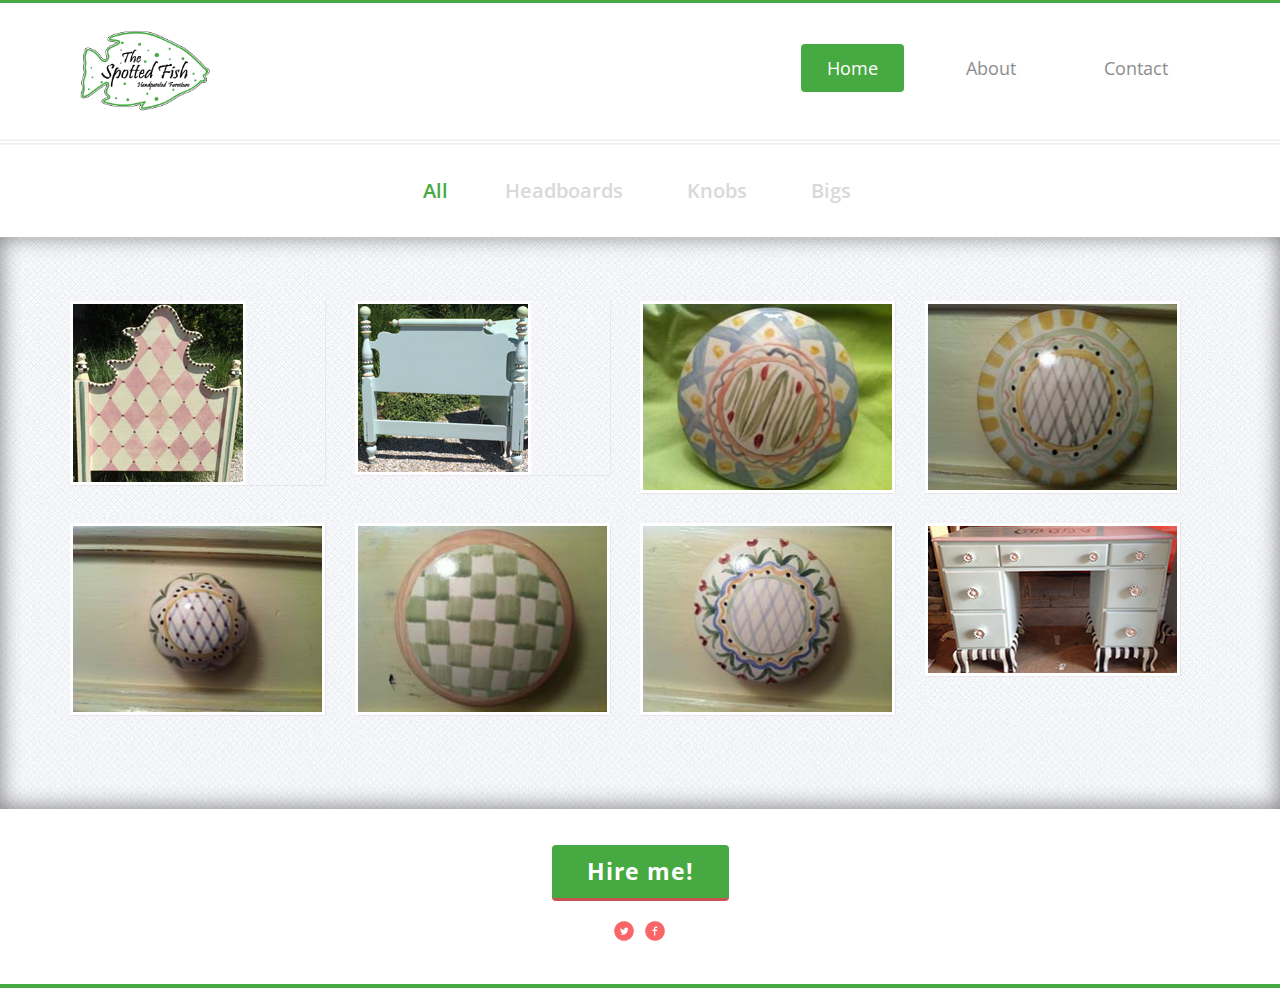
<file: index.html>
<!DOCTYPE html>
<html>
<head>
<title>The Spotted Fish</title>
<!--bootstarp-css-->
<link href="css/bootstrap.css" rel="stylesheet" type="text/css" media="all" />
<!--/bootstarp-css -->
<!--css-->
<link rel="stylesheet" href="css/style.css" type="text/css" media="all" />
<!--/css-->
<!--fonts-->
<link href='http://fonts.googleapis.com/css?family=Open+Sans:300italic,400italic,600italic,700italic,400,600,300,700' rel='stylesheet' type='text/css'>
<!--fonts-->
<!--js-->
<script src="js/jquery.min.js"></script>
<!--/js-->
<!-- animated-css -->
		<link href="css/animate.css" rel="stylesheet" type="text/css" media="all">
		<script src="js/wow.min.js"></script>
		<script>
		 new WOW().init();
		</script>
<!-- animated-css -->
</head>
<body>
<!--header-->
<div class="header">
	<div class="header-top">
		<div class="container">
			<div class="logo">
				<a href="index.html"><img src="images/spotted_fish_logo.png" class="img-responsive" alt=""/></a>
			</div>
				<div class="header-right">
					<div class="menu">
					<span class="menu"> </span>
						<ul class="navigation">
						<li><a href="index.html" class="active">Home</a></li>
						  <li><a href="about.html">About</a></li>
						  <li><a href="contact.html">Contact</a></li>
						</ul>
						<div class="clearfix"> </div>
											<!--script-nav -->	
			<script>
					$("span.menu").click(function(){
						$("ul.navigation").slideToggle("slow" , function(){
						});
					});
      </script>
						<div class="clearfix"> </div>
					<!-- /script-nav -->

					</div>
				</div>
						<div class="clearfix"> </div>
		</div>
	</div>
</div>
	<div class="line">
		<a href="#"><img src="images/line.png" class="img-responsive" alt=""/></a>
		<div class="clearfix"> </div>
	</div>
	<div class="clearfix"> </div>
<!--/header-->
<!--portfolio-->
<ul id="filters">
					<li><span class="filter active wow bounceIn" data-wow-delay="0.4s" data-filter="app card knobs logo headboards bigs">All</span></li>
					<li><span class="filter wow bounceIn" data-wow-delay="0.4s" data-filter="headboards">Headboards</span></li>
					<li><span class="filter wow bounceIn" data-wow-delay="0.4s" data-filter="knobs">Knobs</span></li>
          <li><span class="filter wow bounceIn" data-wow-delay="0.4s" data-filter="bigs">Bigs</span></li>
				</ul>
<div class="portfolio">
  <div class="portfolio-info">
	<div class="container">
		
				<div id="portfoliolist">
					<div class="portfolio headboards mix_all" data-cat="headboards" style="display: inline-block; opacity: 1;">
						<div class="portfolio-wrapper wow bounceIn capt" data-wow-delay="0.4s">		
							<a href="single.html" class="b-link-stripe b-animate-go">
								 <img src="images/headboards/250/1lg.jpg" id="photo" /><div class="b-wrapper"><h2 class="b-animate b-from-left    b-delay03 ">Headboard</h2>
								  <p class="b-animate b-from-left    b-delay03 ">Click to view</p>
								</div>
							</a>
		                </div>
					</div>
					<div class="portfolio headboards mix_all" data-cat="headboards" style="display: inline-block; opacity: 1;">
						<div class="portfolio-wrapper wow bounceIn capt" data-wow-delay="0.4s">		
							<a href="single.html" class="b-link-stripe b-animate-go">
								 <img src="images/headboards/250/2lg.jpg" id="photo" alt="" /><div class="b-wrapper"><h2 class="b-animate b-from-left b-delay03 ">Headboard</h2>
								  <p class="b-animate b-from-left    b-delay03 ">Click to view</p>
								</div>
							</a>
		                </div>
					</div>
					<div class="portfolio knobs mix_all" data-cat="knobs" style="display: inline-block; opacity: 1;">
						<div class="portfolio-wrapper wow bounceIn capt" data-wow-delay="0.4s">		
							<a href="single.html" class="b-link-stripe b-animate-go">
								 <img src="images/knobs/250/knob1.jpg" alt="" /><div class="b-wrapper"><h2 class="b-animate b-from-left    b-delay03 ">Knob</h2>
								  <p class="b-animate b-from-left    b-delay03 ">Click to view</p>
								</div>
							</a>
		                </div>
					</div>
					<div class="portfolio knobs mix_all" data-cat="knobs" style="display: inline-block; opacity: 1;">
						<div class="portfolio-wrapper wow bounceIn capt" data-wow-delay="0.4s">		
							<a href="single.html" class="b-link-stripe b-animate-go">
								 <img src="images/knobs/250/knob2.jpg" alt="" /><div class="b-wrapper"><h2 class="b-animate b-from-left    b-delay03 ">Knob</h2>
								  <p class="b-animate b-from-left    b-delay03 ">Click to view</p>
								</div>
							</a>
		                </div>
					</div>
					<div class="portfolio knobs mix_all" data-cat="knobs" style="display: inline-block; opacity: 1;">
						<div class="portfolio-wrapper wow bounceIn capt" data-wow-delay="0.4s">		
							<a href="single.html" class="b-link-stripe b-animate-go">
								 <img src="images/knobs/250/knob3.jpg" alt="" /><div class="b-wrapper"><h2 class="b-animate b-from-left    b-delay03 ">Knob</h2>
								  <p class="b-animate b-from-left    b-delay03 ">Click to view</p>
								</div>
							</a>
		                </div>
					</div>
					<div class="portfolio knobs mix_all" data-cat="knobs" style="display: inline-block; opacity: 1;">
						<div class="portfolio-wrapper wow bounceIn capt" data-wow-delay="0.4s">		
							<a href="single.html" class="b-link-stripe b-animate-go">
								 <img src="images/knobs/250/knob4.jpg" alt="" /><div class="b-wrapper"><h2 class="b-animate b-from-left    b-delay03 ">Knob</h2>
								  <p class="b-animate b-from-left    b-delay03 ">Click to view</p>
								</div>
							</a>
		                </div>
					</div>
					<div class="portfolio knobs mix_all" data-cat="knobs" style="display: inline-block; opacity: 1;">
						<div class="portfolio-wrapper wow bounceIn capt" data-wow-delay="0.4s">		
							<a href="single.html" class="b-link-stripe b-animate-go">
								 <img src="images/knobs/250/knob5.jpg" alt="" /><div class="b-wrapper"><h2 class="b-animate b-from-left    b-delay03 ">Knob</h2>
								  <p class="b-animate b-from-left    b-delay03 ">Click to view</p>
								</div>
							</a>
		                </div>
					</div>
					<div class="portfolio bigs mix_all" data-cat="bigs" style="display: inline-block; opacity: 1;">
						<div class="portfolio-wrapper wow bounceIn capt" data-wow-delay="0.4s">		
							<a href="single.html" class="b-link-stripe b-animate-go">
								 <img src="images/bigs/250/dresser1.jpg" alt="" /><div class="b-wrapper"><h2 class="b-animate b-from-left    b-delay03 ">Dresser (Big)</h2>
								  <p class="b-animate b-from-left    b-delay03 ">Click to view</p>
								</div>
							</a>
		                </div>
					</div>
					
					<div class="clearfix"></div>	
				</div>
				<!-- Script for gallery Here -->
				<script type="text/javascript" src="js/jquery.mixitup.min.js"></script>
					<script type="text/javascript">
					$(function () {
						
						var filterList = {
						
							init: function () {
							
								// MixItUp plugin
								// http://mixitup.io
								$('#portfoliolist').mixitup({
									targetSelector: '.portfolio',
									filterSelector: '.filter',
									effects: ['fade'],
									easing: 'snap',
									// call the hover effect
									onMixEnd: filterList.hoverEffect()
								});				
							
							},
							
							hoverEffect: function () {
							
								// Simple parallax effect
								$('#portfoliolist .portfolio').hover(
									function () {
										$(this).find('.label').stop().animate({bottom: 0}, 200, 'easeOutQuad');
										$(this).find('img').stop().animate({top: -30}, 500, 'easeOutQuad');				
									},
									function () {
										$(this).find('.label').stop().animate({bottom: -40}, 200, 'easeInQuad');
										$(this).find('img').stop().animate({top: 0}, 300, 'easeOutQuad');								
									}		
								);				
							
							}
				
						};
						
						// Run the show!
						filterList.init();	
					});	
					</script>
				<!-- Gallery Script Ends -->
			<div class="clearfix"></div>
	</div>
	</div>
</div>	
<div class="footer">
	<div class="p-button">
			<a href="#" class="Donec btn-1 btn1-1b">Hire me!</a></br>
			<div class="sc-icons">
			</div>
			<div class="sc-icons-1">
			</div>
	</div>
	<div class="copy-rights">
					 <!--<p>Template by<a href="http://w3layouts.com/"> cbstodd and W3layouts.</a></p>-->
				</div>
</div>			
</body>
</html>
</file>
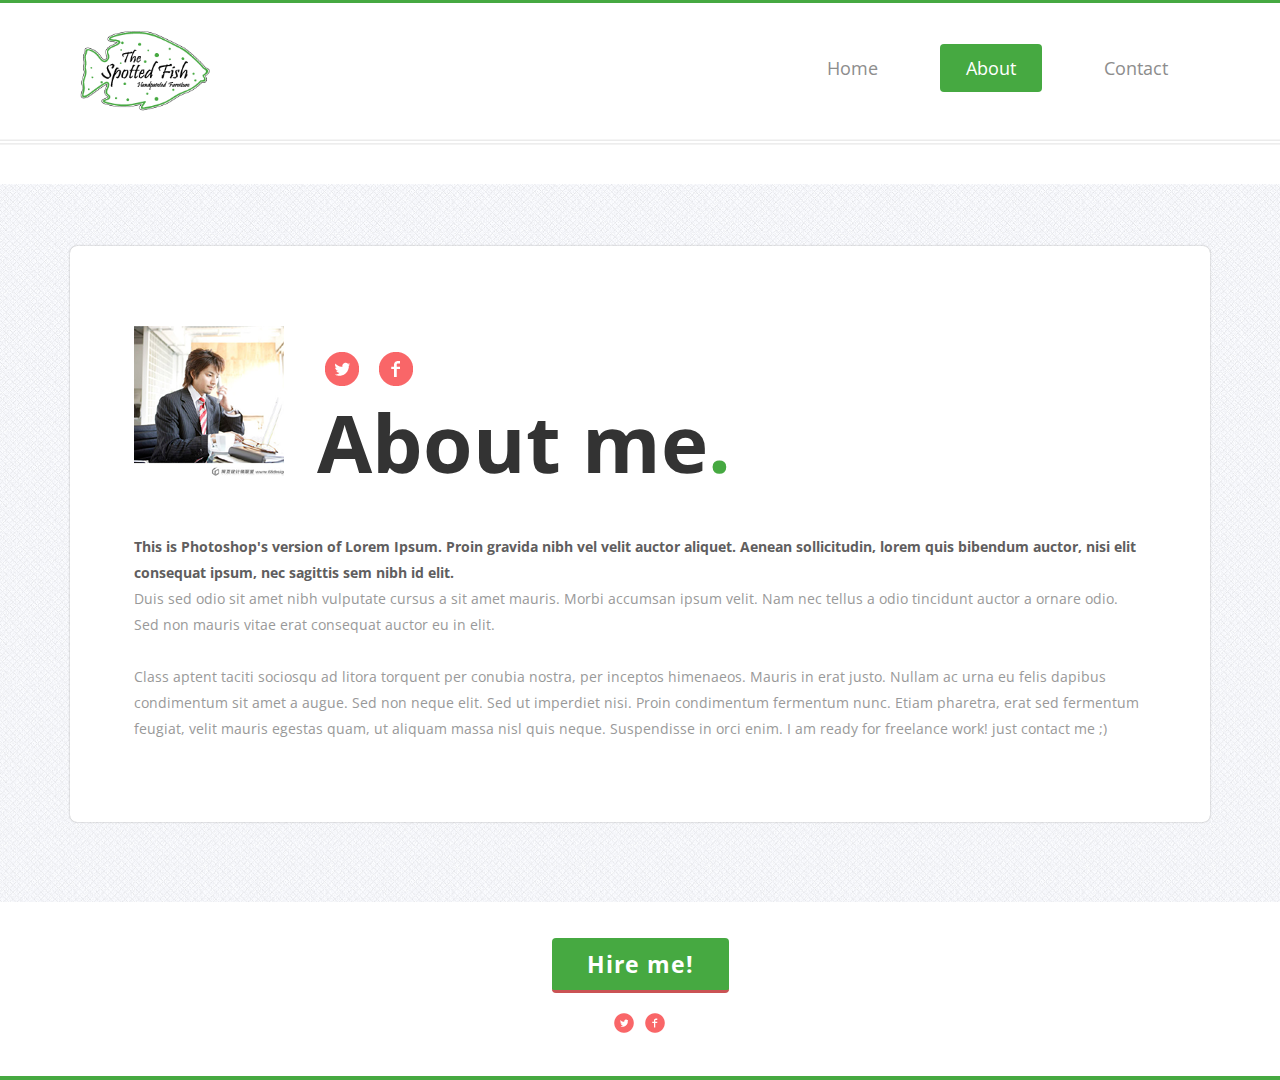
<file: about.html>
<!--A Design by W3layouts
Author: W3layout
Author URL: http://w3layouts.com
License: Creative Commons Attribution 3.0 Unported
License URL: http://creativecommons.org/licenses/by/3.0/
-->
<!DOCTYPE html>
<html>
<head>
<title>About ~ The Spotted Fish</title>
<!--bootstarp-css-->
<link href="css/bootstrap.css" rel="stylesheet" type="text/css" media="all" />
<!--/bootstarp-css -->
<!--css-->
<link rel="stylesheet" href="css/style.css" type="text/css" media="all" />
<!--/css-->
<!--fonts-->
<link href='http://fonts.googleapis.com/css?family=Open+Sans:300italic,400italic,600italic,700italic,400,600,300,700' rel='stylesheet' type='text/css'>
<!--fonts-->
<!--js-->
<script src="js/jquery.min.js"></script>
<!--/js-->
</head>
<body>
<!--header-->
<div class="header">
	<div class="header-top">
		<div class="container">
			<div class="logo">
				<a href="index.html"><img src="images/spotted_fish_logo.png" class="img-responsive" alt=""/></a>
			</div>
				<div class="header-right">
					<div class="menu">
					<span class="menu"> </span>
						<ul class="navigation">
						<li><a href="index.html">Home</a></li>
						  <li><a href="about.html" class="active">About</a></li>
						  <li><a href="contact.html">Contact</a></li>
						</ul>
						<div class="clearfix"> </div>
											<!--script-nav -->	
			<script>
					$("span.menu").click(function(){
						$("ul.navigation").slideToggle("slow" , function(){
						});
					});
					</script>
						<div class="clearfix"> </div>
					<!-- /script-nav -->

					</div>
				</div>
						<div class="clearfix"> </div>
		</div>
	</div>
</div>
	<div class="line">
		<a href="#"><img src="images/line.png" class="img-responsive" alt=""/></a>
		<div class="clearfix"> </div>
	</div>
	<div class="clearfix"> </div>
<!--/header-->
<!--about-->
<div class="about">
	<div class="container">
	<div class="about-a">
		<ul class="about-info">
			<li class="about-grid-info">
				<a href="#"><img src="images/bs-man.png" class="img-responsive" alt=""/></a>
			</li>
			<li class="athor-name">
				<div class="athue"></div>
				<div class="athe"></div>
				<h1>About me<span>.</span></h1>
				<div class="clearfix"> </div>
			</li>
					<div class="clearfix"> </div>
		</ul>
		<div class="about-ps">
		<div class="about-us"><p>This is Photoshop's version  of Lorem Ipsum. Proin gravida nibh vel velit auctor aliquet. Aenean sollicitudin, lorem quis bibendum auctor, nisi elit consequat ipsum, nec sagittis sem nibh id elit.</p>Duis sed odio sit amet nibh vulputate cursus a sit amet mauris. Morbi accumsan ipsum velit. Nam nec tellus a odio tincidunt auctor a ornare odio. Sed non  mauris vitae erat consequat auctor eu in elit.<br><br>
			Class aptent taciti sociosqu ad litora torquent per conubia nostra, per inceptos himenaeos. Mauris in erat justo. Nullam ac urna eu felis dapibus condimentum sit amet a augue. Sed non neque elit. Sed ut imperdiet nisi. Proin condimentum fermentum nunc. Etiam pharetra, erat sed fermentum feugiat, velit mauris egestas quam, ut aliquam massa nisl quis neque. Suspendisse in orci enim.
				I am ready for freelance work! just contact me ;)</div> 
		</div>
		</div>
	</div>
</div>
<!--/about-->
<div class="footer">
	<div class="p-button">
			<a href="#" class="Donec btn-1 btn1-1b">Hire me!</a></br>
		<div class="sc-icons">
			</div>
			<div class="sc-icons-1">
			</div>
	</div>
	<div class="copy-rights">
					 <!--<p>Template by<a href="http://w3layouts.com/"> W3layouts.</a></p>-->
				</div>
</div>			
</body>
</html>
</file>
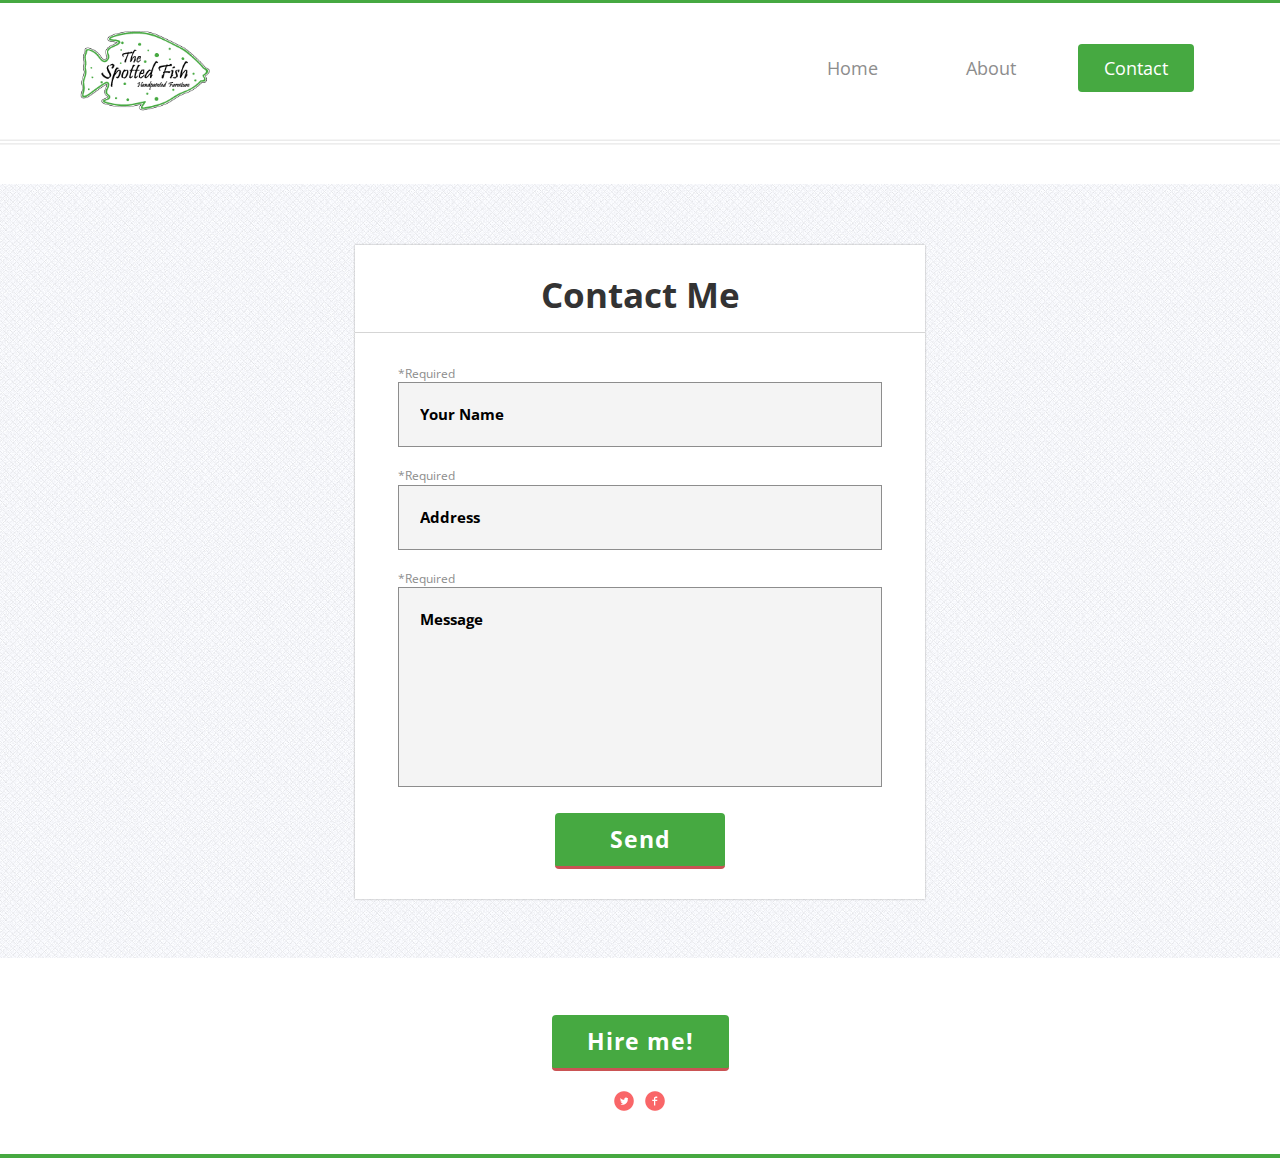
<file: contact.html>
<!--A Design by W3layouts
Author: W3layout
Author URL: http://w3layouts.com
License: Creative Commons Attribution 3.0 Unported
License URL: http://creativecommons.org/licenses/by/3.0/
-->
<!DOCTYPE html>
<html>
<head>
<title>Contact ~ The Spotted Fish</title>
<!--bootstarp-css-->
<link href="css/bootstrap.css" rel="stylesheet" type="text/css" media="all" />
<!--/bootstarp-css -->
<!--css-->
<link rel="stylesheet" href="css/style.css" type="text/css" media="all" />
<!--/css-->
<!--fonts-->
<link href='http://fonts.googleapis.com/css?family=Open+Sans:300italic,400italic,600italic,700italic,400,600,300,700' rel='stylesheet' type='text/css'>
<!--fonts-->
<!--js-->
<script src="js/jquery.min.js"></script>
<!--/js-->
</head>
<body>
<!--header-->
<div class="header">
	<div class="header-top">
		<div class="container">
			<div class="logo">
				<a href="index.html"><img src="images/spotted_fish_logo.png" class="img-responsive" alt=""/></a>
			</div>
				<div class="header-right">
					<div class="menu">
					<span class="menu"> </span>
						<ul class="navigation">
						<li><a href="index.html">Home</a></li>
						  <li><a href="about.html">About</a></li>
						  <li><a href="contact.html" class="active">Contact</a></li>
						</ul>
						<div class="clearfix"> </div>
											<!--script-nav -->	
			<script>
					$("span.menu").click(function(){
						$("ul.navigation").slideToggle("slow" , function(){
						});
					});
					</script>
						<div class="clearfix"> </div>
					<!-- /script-nav -->

					</div>
				</div>
						<div class="clearfix"> </div>
		</div>
	</div>
</div>
	<div class="line">
		<a href="#"><img src="images/line.png" class="img-responsive" alt=""/></a>
		<div class="clearfix"> </div>
	</div>
	<div class="clearfix"> </div>
<!--/header-->
<!--contact-->
<div class="contact">
<div class="container">
	<div class="contact-info">
	<div class="contact-h">
	<h1>Contact Me</h1>
	</div>
	<form>
								<p>*Required</p>
								<input type="text" class="text" value="Your Name" onfocus="this.value = '';" onblur="if (this.value == '') {this.value = 'Your Name';}">
								<p>*Required</p>
								<input type="text" class="text" value="Address" onfocus="this.value = '';" onblur="if (this.value == '') {this.value = 'Address';}">
								<p>*Required</p>
								<textarea rows="10" cols="70" onfocus="if(this.value == 'Message') this.value='';" onblur="if(this.value == '') this.value='Message';" >Message</textarea>
								<input type="submit" value="Send">
							</form>
	</div>
</div>
</div>
<!--/contact-->
<div class="footer">
	<div class="p-button">
			<a href="#" class="Donec btn-1 btn1-1b">Hire me!</a></br>
			<div class="sc-icons">
			</div>
			<div class="sc-icons-1">
			</div>
	</div>
	<div class="copy-rights">
					 <!--<p>Template by<a href="http://w3layouts.com/"> W3layouts.</a></p>-->
				</div>
</div>			
</body>
</html>
</file>
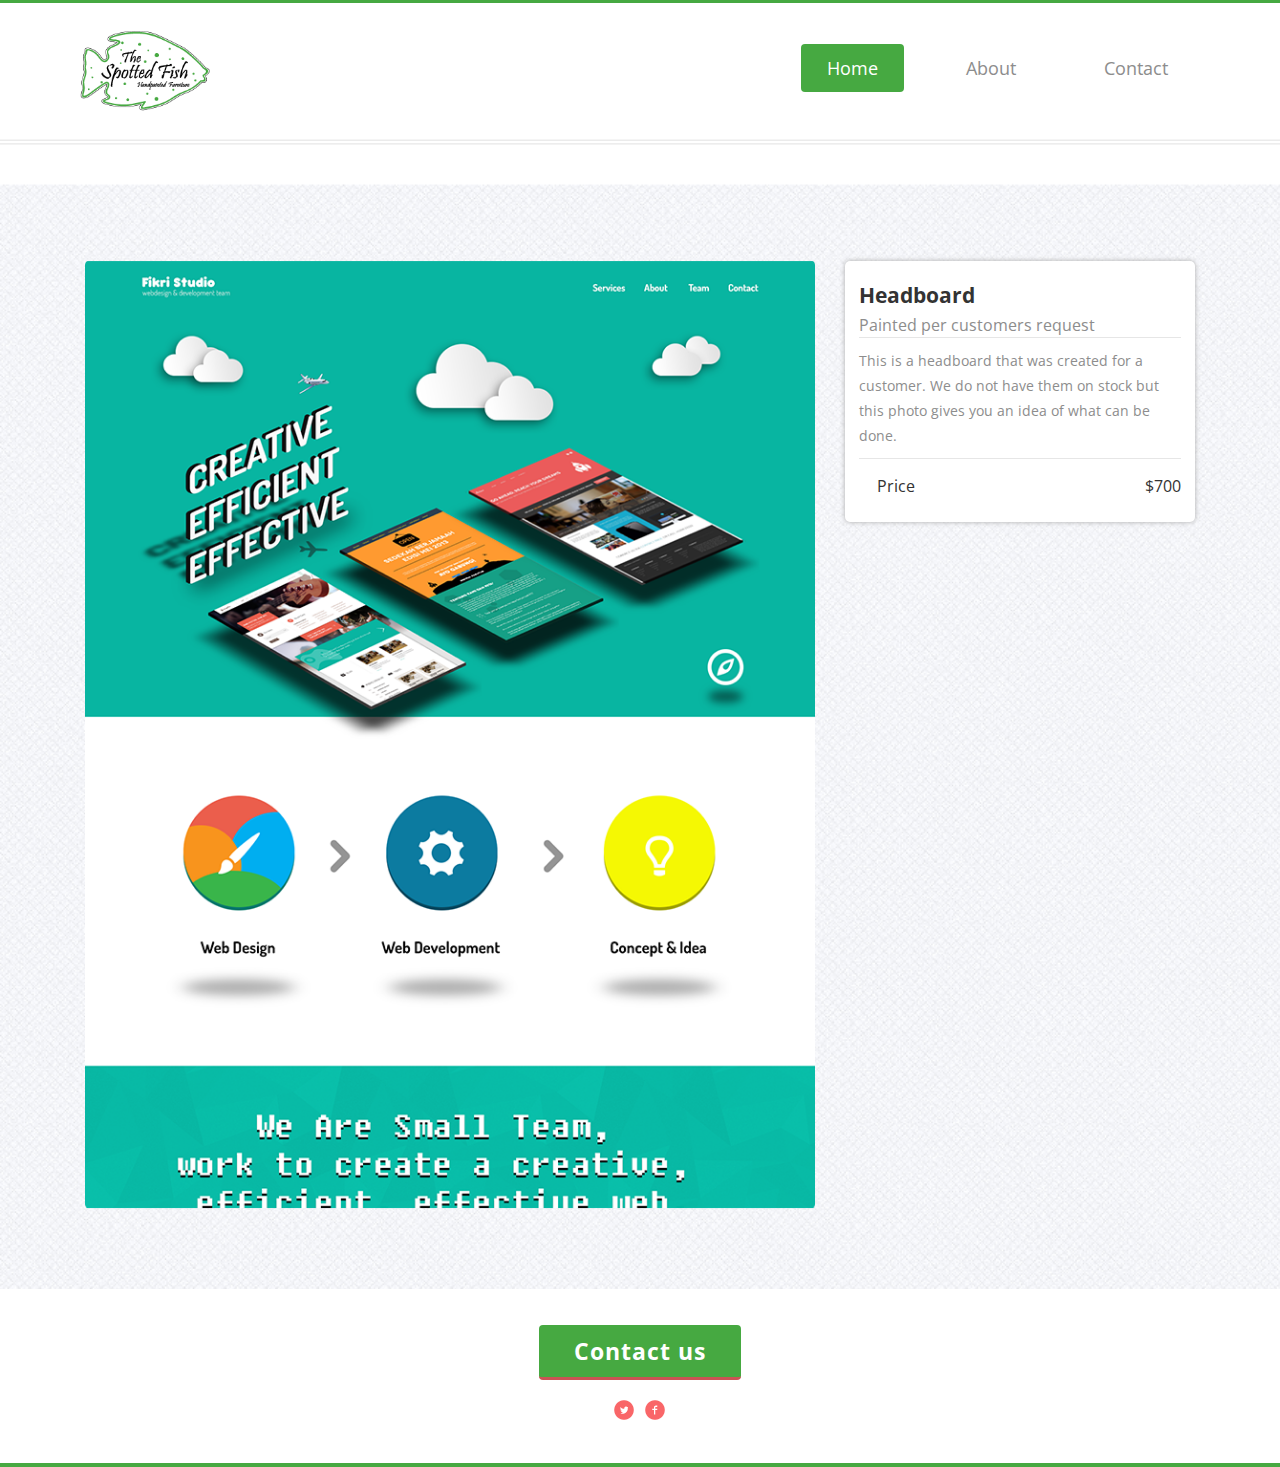
<file: single.html>
<!--A Design by W3layouts
Author: W3layout
Author URL: http://w3layouts.com
License: Creative Commons Attribution 3.0 Unported
License URL: http://creativecommons.org/licenses/by/3.0/
-->
<!DOCTYPE html>
<html>
<head>
<title>Products ~ The Spotted Fish</title>
<!--bootstarp-css-->
<link href="css/bootstrap.css" rel="stylesheet" type="text/css" media="all" />
<!--/bootstarp-css -->
<!--css-->
<link rel="stylesheet" href="css/style.css" type="text/css" media="all" />
<!--/css-->
<!--fonts-->
<link href='http://fonts.googleapis.com/css?family=Open+Sans:300italic,400italic,600italic,700italic,400,600,300,700' rel='stylesheet' type='text/css'>
<!--fonts-->
<!--js-->
<script src="js/jquery.min.js"></script>
<!--/js-->
</head>
<body>
<!--header-->
<div class="header">
	<div class="header-top">
		<div class="container">
			<div class="logo">
				<a href="index.html"><img src="images/spotted_fish_logo.png" class="img-responsive" alt=""/></a>
			</div>
				<div class="header-right">
					<div class="menu">
					<span class="menu"> </span>
						<ul class="navigation">
						<li><a href="home.html" class="active">Home</a></li>
						  <li><a href="about.html">About</a></li>
						  <li><a href="contact.html">Contact</a></li>
						</ul>
						<div class="clearfix"> </div>
											<!--script-nav -->	
			<script>
					$("span.menu").click(function(){
						$("ul.navigation").slideToggle("slow" , function(){
						});
					});
					</script>
						<div class="clearfix"> </div>
					<!-- /script-nav -->

					</div>
				</div>
						<div class="clearfix"> </div>
		</div>
	</div>
</div>
	<div class="line">
		<a href="#"><img src="images/line.png" class="img-responsive" alt=""/></a>
		<div class="clearfix"> </div>
	</div>
	<div class="clearfix"> </div>
<!--/header-->
<!--single-->
<div class="single">
	<div class="container">
		<div class="col-md-8 single-info">
			<a href="#"><img src="images/single-banner.png" class="img-responsive" alt=""/></a>
		</div>
		<div class="col-md-4 single-into">
			<div class="proje">
				<div class="teuh">
					<div class="project">
							<h2>Headboard</h2>
							<p>Painted per customers request</p>
							<div class="clearfix"> </div>
					</div>
						<ul class="numaric">
							<!--<div class="antas">-->
							<!--<li class="heart"></li><p class="number">106</p><div class="clearfix"> </div></div>-->
							<!--<div class="tasan">-->
							<!--<li class="share"></li><p class="numbe">102</p><div class="clearfix"> </div></div>-->
						</ul>
							<div class="clearfix"> </div>
				</div>
						<div class="nec">
							<p>This is a headboard that was created for a customer.  We do not have them on stock but this photo gives you an idea of what can be done.</p>
						</div>
						<ul class="eycon">
							<!--<li class="diicon"></li> -->
              <p class="eyeion">Price</p>
							<div class="ments">
                <!--<li class="mediicon"></li>-->
                <p class="liion">$700</p>
              </div>
              <div class="clearfix">

              </div>
						</ul>
						<div class="clearfix"> </div>
			</div>
			<!--<div class="form-1">-->
					<!--<textarea rows="10" cols="70" onfocus="if(this.value == 'Write comment here...') this.value='';" onblur="if(this.value == '') this.value='Write comment here...';">Write comment here...</textarea>-->
					<!--<input type="text" class="text" value="Name " onfocus="this.value = '';" onblur="if (this.value == '') {this.value = 'Name';}">-->
					<!--<input type="text" class="text" value="Email" onfocus="this.value = '';" onblur="if (this.value == '') {this.value = 'Email';}">-->
					<!--<input type="submit" value="Send">-->
			<!--</div>-->
			<!--<div class="chat">-->
				<!--<div class="socia-icons">-->
				<!--<div class="socia"></div>-->
				<!--<div class="soiac"></div>-->
				<!--</div>-->
				<!--<ul class="meet">-->
				<!--<li class="mentu"><img src="images/men.png"></li>-->
				<!--<li class="utnem"><h4>Fikri Bagus</h4><p>Cool sis!</p><img src="images/line-12.png" class="img-responsive" alt=""><span class="repl">Reply</span></li>-->
				<!--</ul>-->
				<!--<div class="clearfix"> </div>-->
			<!--</div>-->
			<!--<div class="ght">-->
			<!--<img src="images/l-aaa.png">-->
			<!--<div class="clearfix"> </div>-->
			<!--</div>-->
			<!--<div class="chat-1">-->
				<!--<div class="socia-icons">-->
				<!--<div class="socia"></div>-->
				<!--<div class="soiac"></div>-->
				<!--</div>-->
				<!--<ul class="meet">-->
				<!--<li class="mentu"><img src="images/men-1.png"></li>-->
				<!--<li class="utnem"><h4>Fikri Bagus</h4><p>Cool sis!</p><img src="images/line-12.png" class="img-responsive" alt=""/><span class="repl">Reply</span></li>-->
				<!--</ul>-->
				<!--<div class="clearfix"> </div>-->
			<!--</div>-->
		</div>
	</div>
</div>
<!--/single-->
<div class="footer">
	<div class="p-button">
			<a href="#" class="Donec btn-1 btn1-1b">Contact us</a></br>
		<div class="sc-icons">
			</div>
			<div class="sc-icons-1">
			</div>
	</div>
	<div class="copy-rights">
					 <!--<p>Template by<a href="http://w3layouts.com/"> W3layouts.</a></p>-->
				</div>
</div>			
</body>
</html>
</file>
<file: css/style.css>
html, body{
   font-size: 100%;
   background:#ffffff;
   font-family: 'Open Sans', sans-serif;
}
body a{
	font-family: 'Open Sans', sans-serif;
	transition: 0.5s all;
	-webkit-transition: 0.5s all;
	-o-transition: 0.5s all;
	-ms-transition: 0.5s all;
	-moz-transition: 0.5s all;
}
h1,h2,h3,h4,h5,h6,p,span{
	margin: 0;
	padding: 0;
}
/*--header*/
.header {
	border-top: 3px solid#46A941;
}
.header-top {
	padding: 1em;
}
.header-right {
	float: right;
	margin-top:1.3em;
}
.logo {
	float: left;
  max-width: 150px;
}
ul.navigation {
	list-style: none;
	margin: 0;
	padding: 0;
}
ul.navigation li {
	display: inline-block;
	padding: 16px;
}
ul.navigation li a {
	color: #8D8D8D;
	text-decoration: none;
	text-align: center;
	padding: 12px 26px;
	font-size: 18px;
	border-radius:4px;
	-webkit-border-radius:4px;
	-moz-border-radius:4px;
	-o-border-radius:4px;
}
ul.navigation li a.active {
	background-color: #46A941;
	color: #fff;
}
ul.navigation li a:hover{
	color: #8D8D8D;
	background-color: #46A941;
	text-decoration: none;
	text-align: center;
	padding: 12px 26px;
	font-size: 18px;
	border-radius:4px;
	-webkit-border-radius:4px;
	-moz-border-radius:4px;
	-o-border-radius:4px;
}
ul.navigation li a:hover  {
	color: #fff;
}
.line a img {
	width: 100%;
	margin: 0 auto;
}
/*--/header--*/
/*--portfolio--*/
.portfolio {
	background: url(../images/background-img.png)no-repeat 0px 0px;
	min-height: 185px;
}
.portfolio-info {
	box-shadow: inset 0px -1px 22px 0px rgba(0, 0, 0, 0.49);
}
.portfolio-top{
	margin:4em 0;
}
.portfolio-head img{
	margin:1em 0;
}
.portfolio-head h3{
	font-size: 1.8em;
	font-weight: 500;
	color:#1F2021;
	letter-spacing:1px;
}
.portfolio-head p{
	width: 27%;
	margin: 0 auto;
	font-size: 0.85em;
	color:#C5C5C5;
}
/*	Strip
/*-----------------------------------------------------------------------------------*/
.b-link-stripe{
	position:relative;
	display:inline-block;
	vertical-align:top;
	font-family: 'Open Sans', sans-serif;
	font-weight: 300;
	overflow:hidden;
}
.b-link-stripe .b-wrapper{
	position: absolute;
	width: 100%;
	height: 100%;
	top: 0;
	left: 0;
	text-align: center;
	margin-top: 0%;
	color: #ffffff;
	overflow: hidden;
}
.b-link-stripe .b-wrapper:hover {
	background: rgba(255, 255, 255, 0.67);
	transition: all 0.5s linear;
	-moz-transition: all 0.5s linear;
	-ms-transition: all 0.5s linear;
	-o-transition: all 0.5s linear;
	-webkit-transition: all 0.5s linear;
}
/*-----------------------------------------------------------------------------------*/
/*	Animation effects
/*-----------------------------------------------------------------------------------*/
.b-animate-go{
	text-decoration:none;
	border: 3px solid#fff;
}
.b-animate{
	transition: all 0.5s;
	-moz-transition: all 0.5s;
	-ms-transition: all 0.5s;
	-o-transition: all 0.5s;
	-webkit-transition: all 0.5s;
	visibility: hidden;
	font-size:1.1em;
	font-weight:700;
}
.b-animate img{
	margin-top:33%;
	display: -webkit-inline-box;
}
/* lt-ie9 */
.b-animate-go:hover .b-animate{
	visibility:visible;
}
.b-from-left{
	position:relative;
	left:-100%;
}
.b-animate-go:hover .b-from-left{
	left:0;
}
span.m_4{
	font-size:14px;
	font-weight:400;
}
p.m_5 {
	margin: 2% auto 5%;
	width: 70%;
	color: #283A47;
	font-size: 1.1em;
	font-weight: 600;
	line-height: 1.5em;
	text-align: center;
}
ul#filters {
	padding: 9px 0px 13px;
}
#filters {
	margin: 1% 0;
	padding: 0;
	list-style: none;
	text-align: center;
}
	#filters li {
	display:inline-block;
		display: -webkit-inline-box;
		display: -moz-inline-box;
		display: -o-inline-box;
		display: -ms-inline-box;
	}
	#filters li span.active {
	padding: 6px 23px;
	color: #46A941;
	font-size: 20px;
}
#filters li span.active:hover {
	color: #46A941;
}
#filters li span:hover {
	color: #46A941;
}
	#filters li span {
	display: block;
	padding: 6px 30px;
	text-decoration: none;
	color: #D9D9D9;
	cursor: pointer;
	font-size: 20px;
	font-family: 'Open Sans', sans-serif;
	font-weight: 600;
}
 	#portfoliolist .portfolio {
	-webkit-box-sizing: border-box;
	-moz-box-sizing: border-box;
	-o-box-sizing: border-box;
	width: 25%;
	display: none;
	float: left;
	overflow: hidden;
	margin: 0;
	padding-right: 30px;
	padding-bottom: 30px;
	}
	#portfoliolist .portfolio :hover .b-link-stripe .b-wrapper {
	background: rgba(249, 102, 104, 0.73);
	}
	div#portfoliolist {
		padding: 0;
		margin: 4em 0em 4em 0em;
}	
	.portfolio-wrapper {
		overflow:hidden;
		position: relative !important;
		cursor:pointer;
	}
	.portfolio-wrapper.wow.bounceIn.capt.animated {
		box-shadow:0 0 1px#A6A6A6;
	}
	.portfolio img {
		max-width:100%;
		/*--position: relative;--*/
		transition: all 300ms!important;
		-webkit-transition: all 300ms!important;
		-moz-transition: all 300ms!important;
	}
	.portfolio .label {
		position: absolute;
		width: 100%;
		height:40px;
		bottom:-40px;
	}
	.portfolio .label-bg {
			background: #22B4B8;
			width: 100%;
			height:100%;
			position: absolute;
			top:0;
			left:0;
		}
		.portfolio .label-text {
			color:#fff;
			position: relative;
			z-index:500;
			padding:5px 8px;
		}
			
			.portfolio .text-category {
				display:block;
				font-size:9px;
				font-size: 12px;
				text-transform:uppercase;
			}
/* Self Clearing Goodness */
.container:after { content: "\0020"; display: block; height: 0; clear: both; visibility: hidden; }
.clearfix:before,
.clearfix:after,
.row:before,
.row:after {
  content: '\0020';
  display: block;
  overflow: hidden;
  visibility: hidden;
  width: 0;
  height: 0; }
.row:after,
.clearfix:after {
  clear: both; }
.row,
.clearfix {
  zoom: 1; }

.clear {
  clear: both;
  display: block;
  overflow: hidden;
  visibility: hidden;
  width: 0;
  height: 0;
}
/*----- effects-comman-css------*/
.contenthover{
	padding:1em;
}
.contenthover h3{
	color:#FFF;
}
.contenthover p{
	color:#FFF;
	font-size:0.875em;
	line-height:1.5em;
}
/*-----caption ------*/
.caption
{
	text-align:left;
	margin-left:9%;
}
.caption h3{
	color:#FFF;
	font-family: 'Open Sans', sans-serif;
	font-weight: 700;
	font-size:1.8em;
}
.caption  p
{
	text-align:left;
	font-size:14px;
}
.caption small
{
	display:block;
	text-align:left;
	font-size:14px;
}
p.b-animate.b-from-left.b-delay03 
{
	font-family: 'Open Sans', sans-serif;
	font-weight: bold;
	font-size: 21px;
	color: #fff;
	text-align: center;
	margin-right: 1em;
}
p.b-animate.b-from-left.b-delay03 small
{
	display:block;
	font-size: 16px;
}
h2.b-animate.b-from-left.b-delay03 {
	font-family: 'Open Sans', sans-serif;
	font-size: 21px;
	font-weight: bold;
	color: #fff;
	text-align: left;
	margin: 42% 0% 0% 24%;
}
.slider-top{
	margin: 0 auto;
	width: 47%;
	text-align: center;
}
.slider-top p{
	font-size: 23px;
	font-family: 'Open Sans', sans-serif;
	color: #FFF;
	font-weight: 100;
	
}
.slider-top img{
	border-radius: 50%;
	text-align:center;
}
.slider-top p.title{
	text-align:center;
	color:#FFF;
	text-transform:uppercase;
	margin: 0 0 .5em 0;
}
.caption-img{
	position: absolute;
	top: 47%;
	left: 43%;
	display: none;
	}
.capt{
	position:relative;
}
.portfolio:hover div.caption-img {
	display: block;
}
.more{
	text-align:center;
	margin-top:2em;
	margin-bottom:6%;
}
.more a{
	text-decoration:none;
	color:#fff;
	background:#00C7FC;
	padding:0.7em 3em;
}
.more a:hover{
	color:#fff;
	background:#1F2021;
}
.portfolio-fotter{
	background:url("../images/race.jpg") no-repeat 0 0;
	background-size:cover;
	min-height:500px;
	position:relative;
}
.portfolio-fotter-head{
	position:absolute;
	background:rgba(15, 116, 143, 0.81);
	width:100%;
	min-height:250px;
	top:25%;
}
.portfolio-fotter-head h3{
	color:#fff;
	padding: 2em 0 1em 0;
}
.portfolio-fotter-head p{
	color:#fff;
	margin-bottom:4em;
	font-size: 0.8em;
}
.portfolio-fotter-head a{
	text-decoration:none;
	color:#fff;
	background:#1F2021;
	padding: 0.4em 2em;
	font-size: 0.85em;
}
.portfolio-fotter-head a:hover{
	color:#fff;
	background:#00C7FC;
}
.p-button {
	text-align: center;
	padding-top: 1em;
}
.p-button a img {
	display: inline-block;
}
.Donec {
	border: none;
	color: #fff;
	background: #46A941;
	cursor: pointer;
	padding: 10px 35px;
	display: inline-block;
	letter-spacing: 1px;
	outline: none;
	font-size: 23px;
	font-weight: bold;
	border-bottom: 3px solid#CA5354;
	transition: 0.2s;
	-webkit-transition: 0.2s;
	-moz-transition: 0.2s;
	-o-transition: 0.2s;
	border-radius: 4px;
	-webkit-border-radius: 4px;
	-moz-border-radius: 4px;
	-o-border-radius: 4px;
	margin-top: 0em;
}
a.Donec.btn-1.btn1-1b:hover {
	background-color: #CA5354;
	color: #fff;
	text-decoration: none;
}
.sc-icons {
	width: 25px;
	height: 25px;
	display: inline-block;
	background: url(../images/img-sprit.png) no-repeat -63px -59px;
	cursor: pointer;
	margin-top: 1em;
}
.sc-icons-1 {
	width: 25px;
	height: 25px;
	display: inline-block;
	background: url(../images/img-sprit.png) no-repeat -61px -22px;
	cursor: pointer;
	margin-top: 1em;
}
.copy-rights {
	text-align: center;
	margin-top: 1em;
}
.copy-rights p {
	color: #8D8D8D;
}
.copy-rights p a {
	color: #46A941;
}
.copy-rights p a:hover {
	text-decoration: none;
	color: #F00;
}
.footer {
	border-bottom: 4px solid#46A941;
	padding: 20px 10px;
}
/*--/portfolio--*/
/*--about--*/
.about {
	background: url(../images/background-img.png)no-repeat 0px 34px;
	min-height: 700px;
	padding: 2em 0em 5em;
}
ul.about-info {
	list-style: none;
	margin: 0;
	padding: 0;
}
li.about-grid-info {
	float: left;
}
.athue{
	width: 50px;
	height: 50px;
	display: inline-block;
	background: url(../images/img-sprit.png) no-repeat -181px -97px;
	cursor: pointer;
	margin-top: 1em;
}
.athe{
	width: 50px;
	height: 50px;
	display: inline-block;
	background: url(../images/img-sprit.png) no-repeat -134px -97px;
	cursor: pointer;
	margin-top: 1em;
}
li.athor-name {
	float: left;
	margin-left: 33px;
	margin-top: 0px;
}
li.athor-name h1 {
	font-size: 5em;
	font-weight: bold;
}
li.athor-name h1 span {
	color: #46A941;
}
.about-a {
	background-color: #fff;
	padding: 5em 4em 5em 4em;
	margin-top: 4.1em;
	transition: 0.2s;
	-webkit-transition: 0.2s;
	-moz-transition: 0.2s;
	-o-transition: 0.2s;
	border-radius: 7px;
	-webkit-border-radius: 7px;
	-moz-border-radius: 7px;
	-o-border-radius: 7px;
	box-shadow:0 0 2px#A6A6A6;
}
.about-us p {
	font-weight: 700;
	color: #605E5E;
	line-height: 1.8em;
	font-size: 1em;
}
.about-ps {
	margin-top: 3em;
}
.about-us {
	color: #999;
	font-weight: 400;
	line-height: 1.8em;
	font-size: 0.9em;
}
/*--/about--*/
/*--contact--*/
.contact{
	background: url(../images/background-img.png)no-repeat 0px 34px;
	min-height: 700px;
	padding: 2em 0em 5em;
}
.contact-h {
	border-bottom: 1px solid#D5D5D5;
}
.contact h1 {
	text-align: center;
	font-weight: bold;
	font-size: 2.2em;
	margin-bottom: 18px;
}
.contact-info {
	background-color: #fff;
	padding: 1.9em 0em;
	width: 50%;
	margin: 0 auto;
	margin-top: 4em;
	box-shadow: 0 0 2px#A6A6A6;
}
.contact-info input[type="text"], .contact-info textarea {
	padding: 0.3em;
	width: 79%;
	background: none;
	color: #fff;
	outline: none;
	margin: 0.5em;
	font-size: 15px;
	resize: none;
	border: 1px solid#BC6E23;
	font-weight: 700;
}
.contact-info textarea {
	height: 200px;
}
.contact-info input[type="text"], .contact-info textarea {
	padding: 1.4em;
	width: 100%;
	background: none;
	color: #000;
	outline: none;
	margin: 0em;
	font-size: 15px;
	resize: none;
	border: 1px solid#8D8D8D;
	font-weight: 700;
	background-color: #F4F4F4;
	margin-bottom: 20px;
}
.contact-info input[type="text"]:hover, .contact-info textarea:hover {
	border: 1px solid#46A941;
	color: #B9B9B9;
}
.contact-info input[type="submit"] {
	border: none;
	color: #fff;
	background: #46A941;
	cursor: pointer;
	padding: 10px 35px;
	display: block;
	letter-spacing: 1px;
	outline: none;
	font-size: 23px;
	font-weight: bold;
	border-bottom: 3px solid#CA5354;
	transition: 0.2s;
	-webkit-transition: 0.2s;
	-moz-transition: 0.2s;
	-o-transition: 0.2s;
	border-radius: 4px;
	-webkit-border-radius: 4px;
	-moz-border-radius: 4px;
	-o-border-radius: 4px;
	margin-top: 0em;
	width: 35%;
	margin: 0 auto;
}
.contact-info input[type="submit"]:hover {
	background-color: #CA5354;
	color: #fff;
	text-decoration: none;
}
form p {
	font-size: 12px;
	color: #8D8D8D;
}
form {
	width: 85%;
	margin: 0 auto;
	margin-top: 2em;
}
/*--/contact--*/
/*--single--*/
.single{
	background: url(../images/background-img.png)no-repeat 0px 34px;
	min-height: 700px;
	padding: 7em 0em 5em;
	background-size: cover;
	-webkit-background-size:cover;
	-moz-background-size: cover;
	-o-background-size: cover;
}
ul.numaric {
	list-style: none;
	margin: 0;
	padding: 0;
}
.project {
	float: left;
	margin-top: 7px;
}
ul.numaric {
	float: right;
	font-size: 25px;
	font-weight: 700;
	color:#8D8D8D;
}
p.number {
	float: right;
	font-size: 25px;
	font-weight: 700;
	color:#8D8D8D;
}
li.heart {
	float: left;
	width: 35px;
	height: 35px;
	display: inline-block;
	background: url(../images/img-sprit.png) no-repeat -20px -14px;
	cursor: pointer;
}
li.share {
	float: left;
	width: 35px;
	height: 35px;
	display: inline-block;
	background: url(../images/img-sprit.png) no-repeat -96px -54px;
	cursor: pointer;
}
.project p {
	color: #8D8D8D;
	margin-top: 7px;
}
.project h2 {
	font-weight: 700;
	font-size: 21px;
}
.proje {
	background-color: #fff;
	padding: 1em 0.9em 1.5em;
	box-shadow: 0 0 5px#aaa;
	transition: 0.2s;
	-webkit-transition: 0.2s;
	-moz-transition: 0.2s;
	-o-transition: 0.2s;
	border-radius: 5px;
	-webkit-border-radius: 5px;
	-moz-border-radius: 5px;
	-o-border-radius: 5px;
}
.teuh {
	border-bottom: 1px solid#E6E6E6;
}
li.heart img {
	margin-right: 9px;
}
li.share img {
	margin-right: 9px;
}
.nec p {
	color: #8D8D8D;
	font-size: 14px;
	line-height: 1.8em;
	padding: 10px 0 10px;
}
.nec {
	border-bottom: 1px solid#E6E6E6;
}
ul.eycon {
	list-style: none;
	margin: 0;
	padding: 0;
	margin-top: 1em;
}
li.mediicon {
	float: left;
	width: 20px;
	height: 20px;
	display: inline-block;
	background: url(../images/img-sprit.png) no-repeat -178px -24px;
	margin-right: 14px;
}
.ments {
	float: right;
}
li.diicon {
	width: 22px;
	height: 20px;
	display: inline-block;
	background: url(../images/img-sprit.png) no-repeat -105px -23px;
	float: left;
}
li.diicon img {
	float: left;
	margin-right: 15px;
}
p.eyeion {
	float: left;
	margin-left: 18px;
}
li.mediicon img {
	float: left;
	margin-right: 15px;
}
p.liion {
	float: left;
}
.form-1 textarea {
	width: 100%;
	resize: none;
	height: 48px;
}
.form-1 {
	background-color: #fff;
	padding: 1em;
	margin-top: 1em;
	box-shadow: 0 0 5px#aaa;
	transition: 0.2s;
	-webkit-transition: 0.2s;
	-moz-transition: 0.2s;
	-o-transition: 0.2s;
	border-radius: 5px;
	-webkit-border-radius: 5px;
	-moz-border-radius: 5px;
	-o-border-radius: 5px;
}
.form-1 input[type="text"], .form-1 textarea {
	padding: 0.9em;
	width: 100%;
	background: none;
	color: #000;
	outline: none;
	margin: 0.5em;
	font-size: 15px;
	resize: none;
	border: 1px solid#8D8D8D;
	font-weight: 700;
	background-color: #F4F4F4;
}
.form-1 input[type="text"] {
	padding: 0.9em;
	width: 30%;
	background: none;
	color: #949494;
	outline: none;
	margin: 0.3em;
	font-size: 11px;
	resize: none;
	border: 1px solid#E0E0E0;
	font-weight: 400;
	background-color: #F4F4F4;
}
.form-1 textarea {
	padding: 0.8em;
	width: 100%;
	background: none;
	color: #949494;
	outline: none;
	margin: 0.1em;
	font-size: 14px;
	resize: none;
	border: 1px solid#E0E0E0;
	font-weight: 400;
	background-color: #F4F4F4;
	height: 65px;
}
.form-1 input[type="submit"] {
	background: #46A941;
	font-size: 12px;
	outline: none;
	border: none;
	color: #fff;
	padding: 8px 35px;
	text-decoration: none;
	display: inline-block;
	margin-left: 0.5em;
	border-bottom: 3px solid#CA5354;
}
.form-1 input[type="submit"]:hover {
	background-color: #CA5354;
	color: #fff;
	text-decoration: none;
}
.meet {
	float: left;
}
.socia-icons {
	float: right;
	margin-right: 10px;
	margin-top: 13px;
}
.socia{
	width: 20px;
	height: 20px;
	display: inline-block;
	background: url(../images/img-sprit.png) no-repeat -146px -24px;
}
.soiac{
	width: 20px;
	height: 20px;
	display: inline-block;
	background: url(../images/img-sprit.png) no-repeat -27px -66px;
}
.chat {
	background-color: #fff;
	margin-top: 1em;
	padding: 1em;
	box-shadow: 0 0 5px#aaa;
		transition: 0.2s;
	-webkit-transition: 0.2s;
	-moz-transition: 0.2s;
	-o-transition: 0.2s;
	border-radius: 5px;
	-webkit-border-radius: 5px;
	-moz-border-radius: 5px;
	-o-border-radius: 5px;
	height: 175px;
}
ul.meet {
	list-style: none;
	margin: 0;
	padding: 0;
}
li.utnem {
	float: right;
	margin: 27px 0px;
	padding-left: 15px;
}
li.mentu {
	float: left;
}
span.repl {
	float: right;
	color: #46A941;
	margin-right: 13px;
}
li.utnem h4 {
	color: #46A941;
}
li.utnem p {
	color: #C9C9C9;
	font-size: 15px;
}
.chat-1 {
	background-color: #fff;
	box-shadow: 0 0 5px#aaa;
	transition: 0.2s;
	-webkit-transition: 0.2s;
	-moz-transition: 0.2s;
	-o-transition: 0.2s;
	border-radius: 5px;
	-webkit-border-radius: 5px;
	-moz-border-radius: 5px;
	-o-border-radius: 5px;
	width: 86%;
	margin: 0 auto;
	height: 155px;
	margin-top: 1em;
	margin-right: 0em;
}
.ght {
	float: left;
}
/*--/single--*/
/*--responsive design--*/
@media (max-width: 1024px){
h2.b-animate.b-from-left.b-delay03 {
	margin: 37% 0% 4% 16%;
}
p.b-animate.b-from-left.b-delay03 {
	margin-right: 0em;
}
.about-a {
	margin-top: 4.4em;
}
.form-1 input[type="submit"] {
	padding: 8px 28px;
}
.form-1 input[type="text"] {
	width: 27.8%;
}
.chat {
	height: 231px;
}
li.utnem {
	margin: 7px 19px;
	padding-left: 0px;
}
.chat-1 {
	height: 248px;
}
li.mentu img {
	margin-left: 17px;
}
div#portfoliolist {
	margin: 4em 0em 4em 1.7em;
}
li.athor-name h1 {
	font-size: 4em;
}
}
@media (max-width: 768px){
span.menu {
	display: block;
	cursor: pointer;
}
span.menu:before {
	content: url("../images/menu.png") no-repeat;
}
.header-top {
	padding: 0em;
}
.form-1 input[type="text"] {
	width: 41.5%;
}
.chat {
	height: 160px;
}
ul.meet {
	margin-top: 1em;
}
.chat-1 {
	height: 130px;
	width: 93%;
}
.proje {
	margin-top: 1em;
}
.contact-info input[type="submit"] {
	width: 43%;
}
li.athor-name {
	margin-left: 29px;
}
ul.navigation {
	padding: 0em;
	z-index: 999;
	position: absolute;
	width: 100%;
	background: none;
	text-align: center;
	list-style: none;
	margin: 0 auto;
	right: 0em;
	background-color: #757575;
	display: none;
	margin-top: 2.5em;
}
ul.navigation li {
	margin: 0em 0em;
	display: block;
	font-size: 12px;
	padding: 0px 0px;
	border-bottom: 1px solid#DADADA;
}
ul.navigation li a {
	color: #fff;
	margin-right: 0px;
	text-decoration: none;
	display: block;
}
li.athor-name h1 {
	font-size: 4em;
}
.about-a {
	margin-top: 2.7em;
}
.contact-info {
	width: 80%;
}
h2.b-animate.b-from-left.b-delay03 {
	margin: 30% 0% 4% 7%;
	font-size: 17px;
}
p.b-animate.b-from-left.b-delay03 {
	font-size: 16px;
	margin-right: 10px;
}
}
@media (max-width: 640px){
h2.b-animate.b-from-left.b-delay03 {
	margin: 30% 0% 4% 5%;
	font-size: 14px;
}
p.b-animate.b-from-left.b-delay03 {
	font-size: 12px;
	margin-right: 0px;
}
li.athor-name {
	margin-left: 26px;
}
li.athor-name h1 {
	font-size: 3.5em;
}
.about-a {
	padding: 1em 4em 5em 2em;
}
.form-1 input[type="text"] {
	width: 39.5%;
}
.chat-1 {
	width: 91%;
}
.portfolio {
	min-height: 145px;
}
.single {
	padding: 4.3em 0em 2em;
}
.contact {
	padding: 1em 0em 3em;
}
}
@media (max-width: 480px){
.portfolio {
	min-height: 105px;
}
div#portfoliolist {
	margin: 2em 0em 1em 1.7em;
}
#filters li span {
	font-size: 13px;
}
#filters li span.active {
	font-size: 13px;
}
.Donec {
	padding: 7px 28px;
	font-size: 12px;
}
h2.b-animate.b-from-left.b-delay03 {
	margin: 30% 0% 4% 5%;
	font-size: 9px;
}
p.b-animate.b-from-left.b-delay03 {
	font-size: 10px;
}
li.athor-name {
	margin-left: 22px;
}
li.athor-name h1 {
	font-size: 2em;
}
.about-ps {
	margin-top: 1.5em;
}
.about-a {
	margin-top: 4.1em;
	padding: 1em 1em 2em 1em;
}
.about {
	padding: 0em 0em 2em;
}
.strong {
	font-size: 14px;
}
.about-ps {
	font-size: 14px;
}
.contact-info {
	width: 95%;
}
}
@media (max-width: 320px){
.athue {
	width: 35px;
	height: 37px;
	background: url(../images/img-sprit.png) no-repeat -189px -105px;
}
.athe {
	width: 35px;
	height: 37px;
	background: url(../images/img-sprit.png) no-repeat -141px -105px;
}
#portfoliolist .portfolio {
	padding-right: 0px;
	padding-bottom: 0px;
}
div#portfoliolist {
	margin: 1em 0em 1em 0em;
}
h2.b-animate.b-from-left.b-delay03 {
	margin: 21% 0% 4% 19%;
	font-size: 12px;
}
.portfolio {
	min-height: 77px;
}
.footer {
	padding: 12px 0px;
}
.proje {
	padding: 6px 7px 12px;
}
.nec p {
	font-size: 12px;
	line-height: 16px;
}
p.eyeion {
	margin-left: 10px;
}
li.mediicon {
	margin-right: 10px;
}
p.eyeion {
	font-size: 13px;
}
p.liion {
	font-size: 13px;
}
.form-1 textarea {
	height: 55px;
}
.form-1 input[type="submit"] {
	padding: 8px 16px;
}
.form-1 input[type="text"] {
	width: 29.2%;
}
.chat {
	height: 236px;
}
ul.meet {
	margin-top: 0em;
}
.chat-1 {
	width: 78%;
	height: 192px;
}
li.athor-name h1 {
	font-size: 18px
}
li.athor-name {
	margin-left: 16px;
	margin-top: 24px;
}
.about-a {
	padding: 1em 0.4em 2em 0.4em;
}
.strong {
	font-size: 12px;
}
.about-ps {
	font-size: 12px;
}
.about-ps {
	margin-top: 1em;
}
.contact h1 {
	font-size: 1.2em;
}
.contact-info input[type="text"], .contact-info textarea {
font-size: 12px;
}
.contact-info input[type="submit"] {
	font-size: 14px;
}
.contact-info input[type="submit"] {
	width: 50%;
}
.copy-rights p {
	font-size: 13px;
}
.about-a {
	margin-top: 4.3em;
}
span.menu {
	margin-top: 18px;
	margin-right: 10px;
}
}
/*--/responsive design--*/

/*<!-- #######--=== Photos ===--####### --> */

#photo {
  max-width: 250px;
}
</file>
